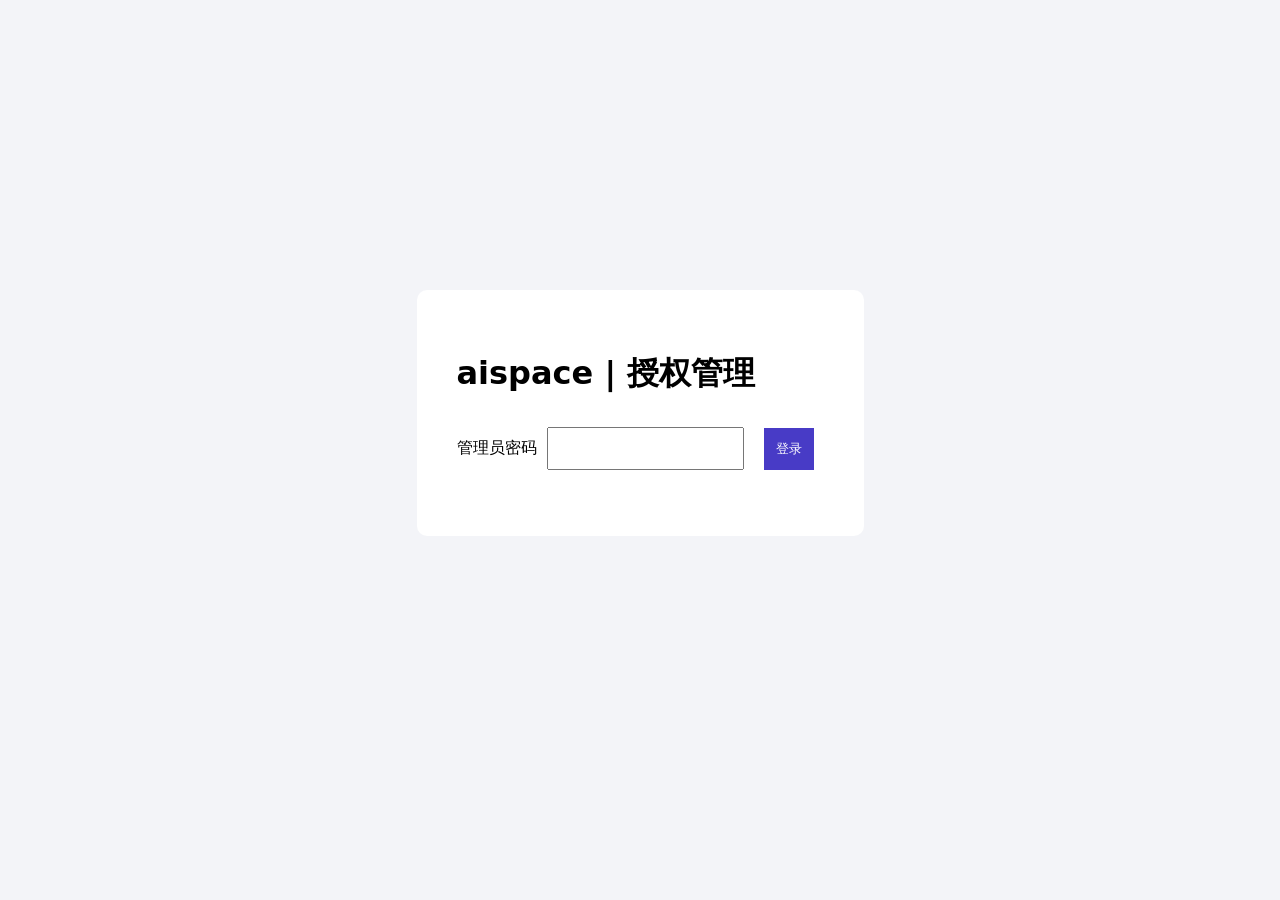
<file: license_service/login.html>
<!doctype html><html lang="zh-CN"><meta charset="utf-8"><title>aispace 授权管理登录</title><style>body{font:16px system-ui;background:#f3f4f8;display:grid;place-items:center;height:90vh}form{background:white;padding:40px;border-radius:10px}input,button{padding:12px;margin:10px}button{background:#483bc6;color:white;border:0}</style><form><h1>aispace | 授权管理</h1><label>管理员密码<input type="password" autocomplete="current-password" required></label><button>登录</button><p role="alert"></p></form><script>document.querySelector('form').onsubmit=async e=>{e.preventDefault();let b=document.querySelector('button');b.disabled=true;try{let r=await fetch('/login',{method:'POST',headers:{'Content-Type':'application/json','X-Admin-Login':'1'},body:JSON.stringify({password:document.querySelector('input').value})});if(!r.ok)throw Error((await r.json()).detail);location.reload()}catch(e){document.querySelector('p').textContent=e.message}finally{b.disabled=false}}</script></html>
</file>
